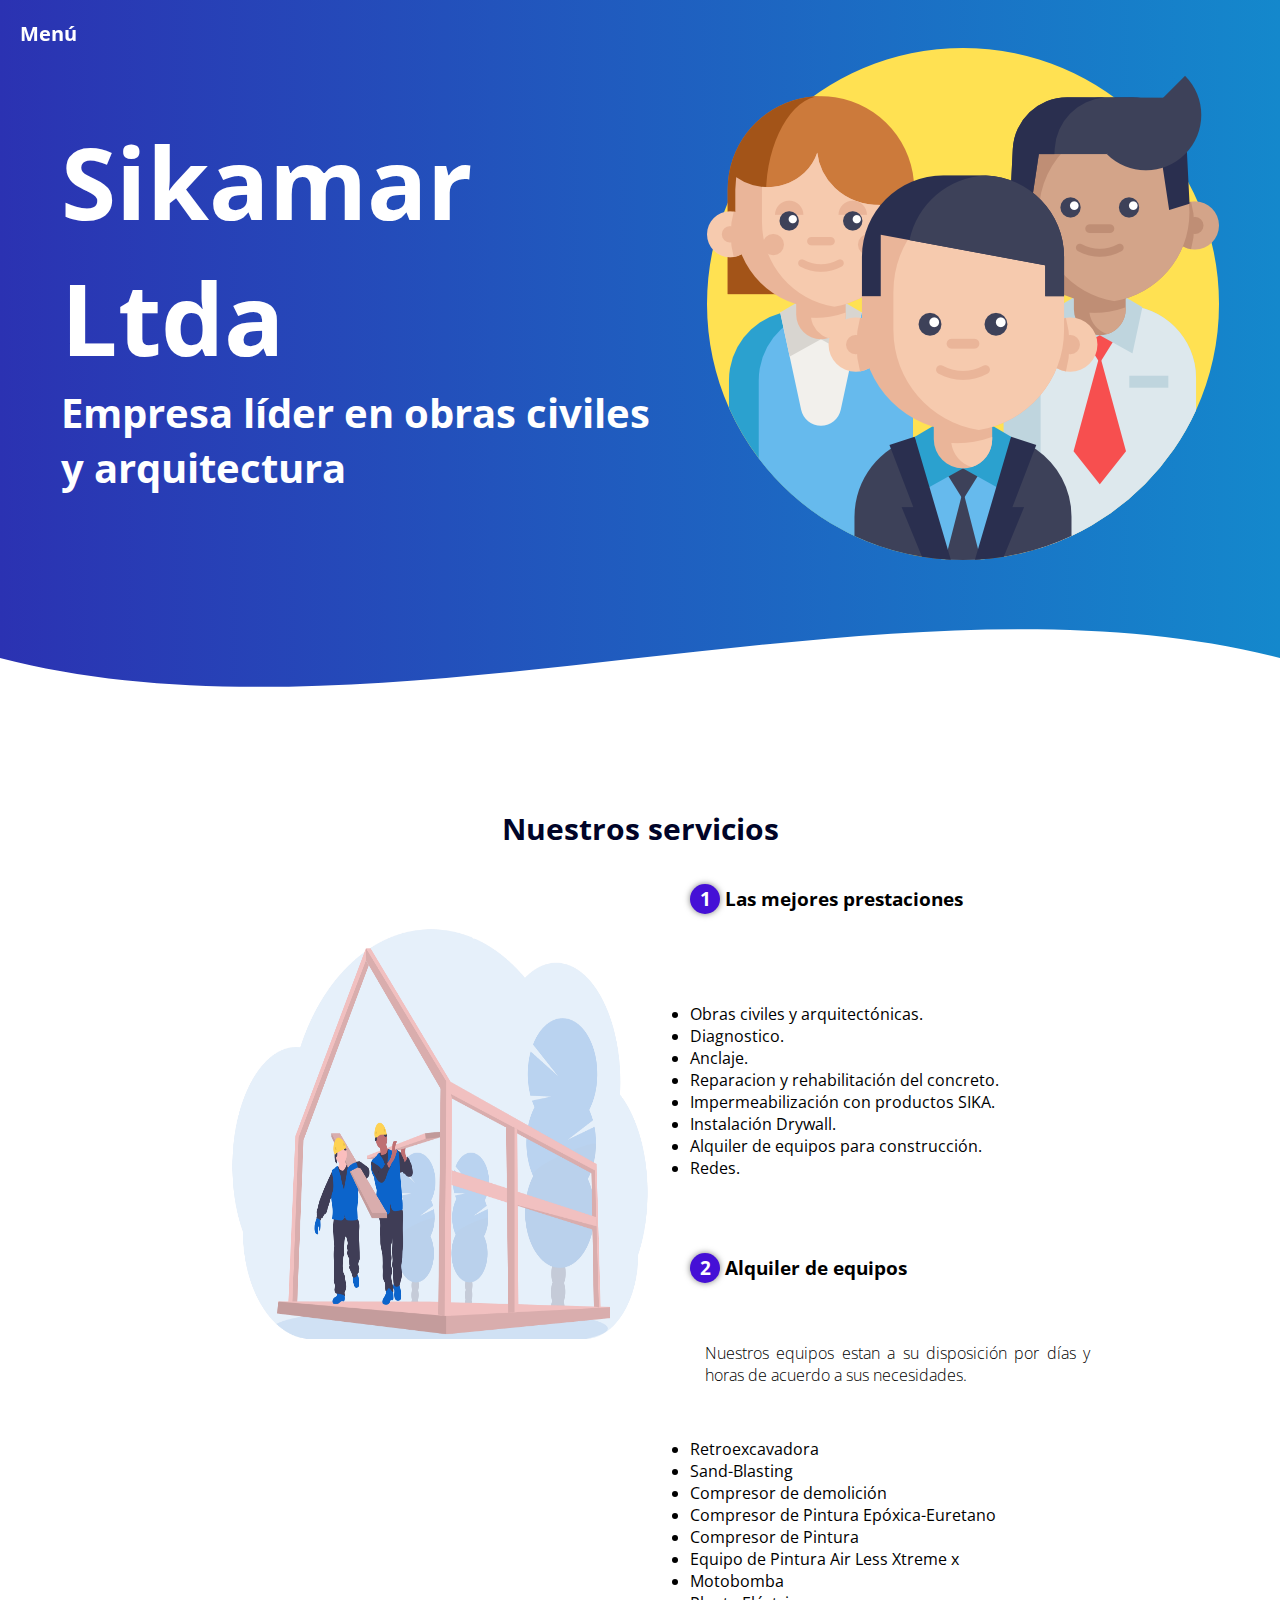
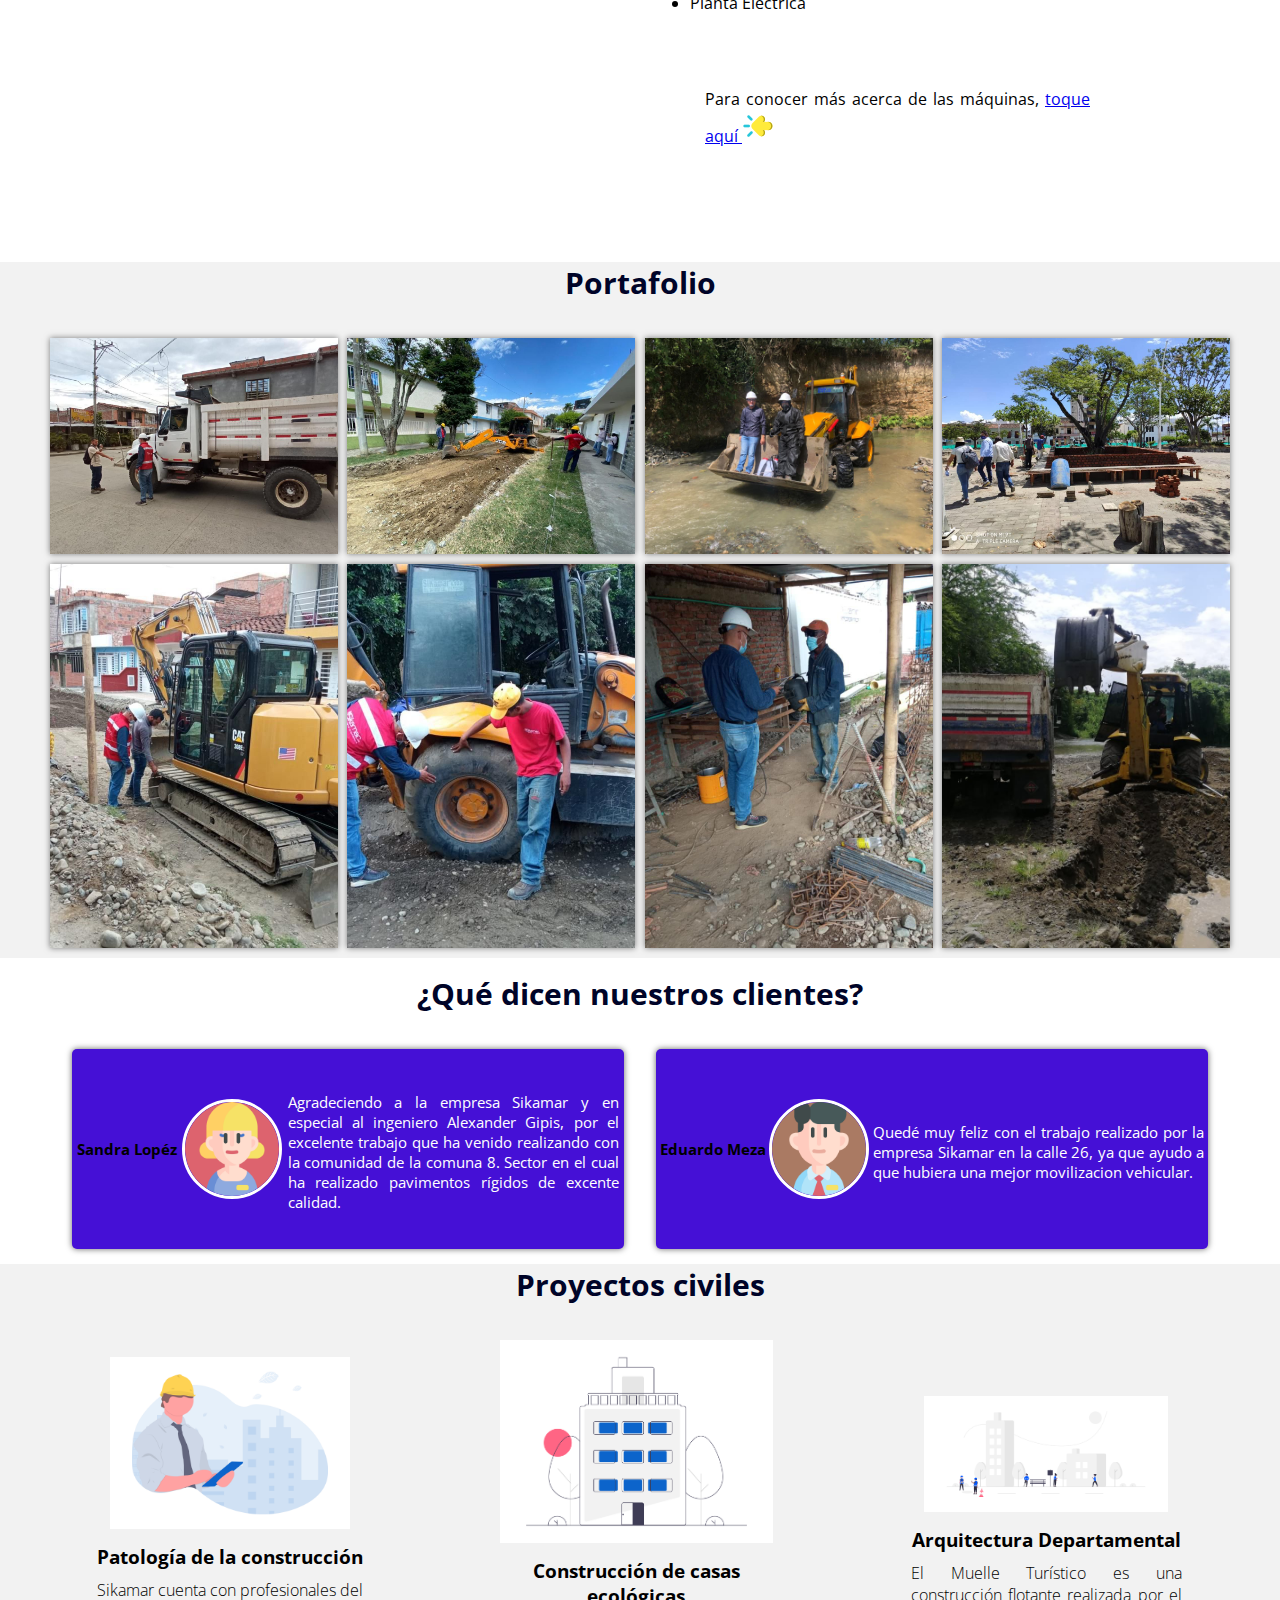
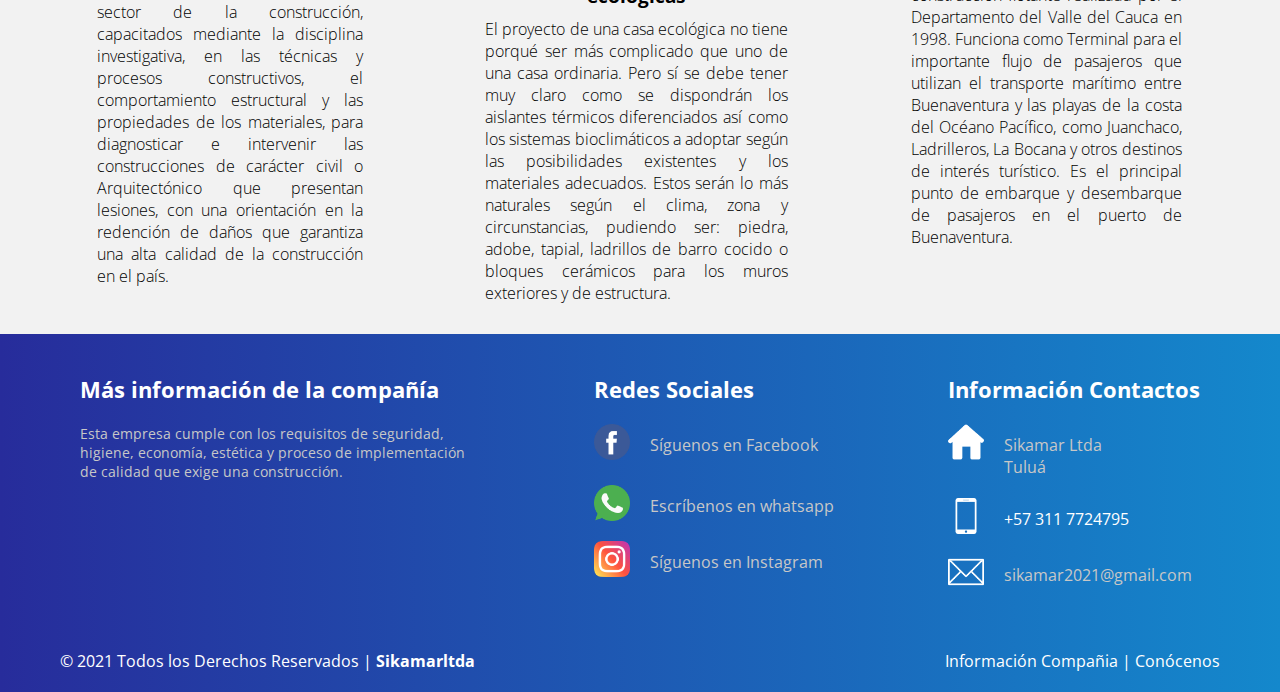
<file: index.html>
<!DOCTYPE html>
<html lang="en">
<head>
    <meta charset="UTF-8">
    <meta http-equiv="X-UA-Compatible" content="IE=edge">
    <meta name="viewport" content="width=device-width, initial-scale=1.0">
    <title>Sikamar Ltda</title>
    <link rel="stylesheet" href="estilos.css">
    <link rel="shortcut icon" href="images/engineer.png" type="image/x-icon">
    <link href="https://fonts.googleapis.com/css2?family=Open+Sans:wght@300;400;700;800&display=swap" rel="stylesheet">
</head>
<body>
    <header>
        <div class="Contenedor-inicio">
            <nav>
                <a href="#" id="icono" class="icono">Menú</a>
                <div class="enlaces uno" id="enlaces">
                    <a href="index.html">Inicio</a>
                    <a href="Conocenos.html">Conócenos</a>
                </div>
            </nav>
            <div class="nombrel">
                <div class="textos">
                    <h1>Sikamar Ltda</h1>
                    <h2>Empresa líder en obras civiles y arquitectura</h2>
                </div>
                <div class="imagen-ini"></div>
                <img src="images/teamwork.png" alt="">
            </div> 
        </div>
    </header>
    
    <div class="wave">
        <div style="height: 150px; overflow: hidden;" ><svg viewBox="0 0 500 150" preserveAspectRatio="none" style="height: 100%; width: 100%;"><path d="M0.00,49.99 C150.00,150.00 349.20,-49.99 500.00,49.99 L500.00,150.00 L0.00,150.00 Z" style="stroke: none; fill: #fff;"></path></svg>
   </div>
   <main>
       <section class="contenedor sobre-nosotros">
           <h2 class="titulo2"> Nuestros servicios</h2>
           <div class="contenedor-sobre-nosotros">
               <img src="images/undraw_under_construction_46pa.png" alt="" class="imagen-about-us">
               <div class="contenido-textos">
                   <h3><span>1</span>Las mejores prestaciones</h3> <br> <br>
                   <p>
                       <ul>
                           <li>Obras civiles y arquitectónicas.</li>
                           <li>Diagnostico.</li>
                           <li>Anclaje.</li>
                           <li>Reparacion y rehabilitación del concreto.</li>
                           <li>Impermeabilización con productos SIKA.</li>
                           <li>Instalación Drywall.</li>
                           <li>Alquiler de equipos para construcción.</li>
                           <li>Redes.</li>
                       </ul>
                   </p>
                   <br> <br>
                   <h3><span>2</span>Alquiler de equipos</h3> <br> <br>
                   <p>
                       Nuestros equipos estan a su disposición por días y horas de acuerdo a sus necesidades.
                       
                       <br> <br>

                       <ul>
                           <li>Retroexcavadora</li>
                           <li>Sand-Blasting</li>
                           <li>Compresor de demolición</li>
                           <li>Compresor de Pintura Epóxica-Euretano</li>
                           <li>Compresor de Pintura</li>
                           <li>Equipo de Pintura Air Less Xtreme x</li>
                           <li>Motobomba</li>
                           <Li>Planta Eléctrica</Li>
                       </ul>
                   </p>
                   <p class="MÁQUINAS">
                     <br> <br> 
                    <b> Para conocer más acerca de las máquinas, <A HREF="Maquinas.html" target="blank"> toque aquí</b> </A>
                    <img src="images/click-izquierdo (2).png" alt="">
                   </p>
               </div>
           </div>
       </section>

    <section class="portafolio">
        <div class="contenedor">
            <h2 class="titulo2">Portafolio</h2>
            <div class="galeria-port">
                <div class="imagen-port">
                    <img src="images/img1.jpeg" alt="">
                </div>             
                <div class="imagen-port">
                    <img src="images/img2.jpeg" alt="">
                </div>
                <div class="imagen-port">
                    <img src="images/img3.jpeg" alt="">
                </div> 
                <div class="imagen-port">
                    <img src="images/img4.jpeg" alt="">
                </div>  
                <div class="imagen-port">
                    <img src="images/img5.jpeg" alt="">
                </div>  
                <div class="imagen-port">
                    <img src="images/img6.jpeg" alt="">
                </div>  
                <div class="imagen-port">
                    <img src="images/img7.jpeg" alt="">
                    </div>  
                <div class="imagen-port">
                    <img src="images/img8.jpeg" alt="">
                </div>
            </div>
        </div>
    </section>
    
    
    <section class="clientes contenedor">
        <h2 class="titulo2">¿Qué dicen nuestros clientes?</h2>
        <div class="cards">
            <div class="card">
                <h4>Sandra Lopéz</h4>
                <img src="images/empleador (1).png" alt="">
                <div class="contenido-texto-card">
                    <p>Agradeciendo a la empresa Sikamar y en especial al ingeniero Alexander Gipis, por el excelente trabajo que ha venido realizando con la comunidad de la comuna 8. Sector en el cual ha realizado pavimentos rígidos de excente calidad.</p>
                </div>
            </div>
            <div class="card">
                <h4>Eduardo Meza </h4>
             <img src="images/empleador.png" alt="">
             <div class="contenido-texto-card">
                 <p>Quedé muy feliz con el trabajo realizado por la empresa Sikamar en la calle 26, ya que ayudo a que hubiera una mejor movilizacion vehicular.</p>
             </div>
            </div>    
        </div>
    </section>

    <section class="about-services">
        <div class="contenedor">
            <h2 class="titulo2">Proyectos civiles</h2>
            <div class="final">
            <div class="servicio-cont">
                <div class="servicio-ind">
                    <img src="images/undraw_QA_engineers_dg5p.png" alt="">
                    <h3>Patología de la construcción</h3>
                    <p>Sikamar cuenta con profesionales del sector de la construcción, capacitados mediante la disciplina investigativa, en las técnicas y procesos constructivos, el comportamiento estructural y las propiedades de los materiales, para diagnosticar e intervenir las construcciones de carácter civil o Arquitectónico que presentan lesiones, con una orientación en la redención de daños que garantiza una alta calidad  de la construcción en el país.</p>
                </div>
            </div>
            <div class="servicio-cont">
                <div class="servicio-ind">
                    <img src="images/undraw_Building_re_xfcm.png" alt="">
                    <h3>Construcción de casas ecológicas</h3>
                    <p>El proyecto de una casa ecológica no tiene porqué ser más complicado que uno de una casa ordinaria. Pero sí se debe tener muy claro como se dispondrán los aislantes térmicos diferenciados así como los sistemas bioclimáticos a adoptar según las posibilidades existentes y los materiales adecuados. Estos serán lo más naturales según el clima, zona y circunstancias, pudiendo ser: piedra, adobe, tapial, ladrillos de barro cocido o bloques cerámicos para los muros exteriores y de estructura.</p>
                </div>
            </div>
            <div class="servicio-cont">
                <div class="servicio-ind">
                    <img src="images/undraw_city_life_gnpr.png" alt="">
                    <h3>Arquitectura Departamental</h3>
                    <p>El Muelle Turístico es una construcción flotante realizada por el Departamento del Valle del Cauca en 1998.  Funciona como Terminal para el importante flujo de pasajeros que utilizan el transporte marítimo entre Buenaventura y las playas de la costa del Océano Pacífico, como Juanchaco, Ladrilleros, La Bocana y otros destinos de interés turístico. Es el principal punto de embarque y desembarque de pasajeros  en el puerto de Buenaventura.</p>
                </div>
            </div>
        </div>
        </div>
    </section>
    </main>

</body>
    
    
<footer>
    
    <div class="container-footer-all">
        
            <div class="container-body">

                <div class="colum1">
                    <h1>Más información de la compañía</h1>

                    <p>Esta empresa cumple con los requisitos de seguridad, higiene, economía, estética y proceso de implementación de calidad que exige una construcción.</p>

                </div>

                <div class="colum2">

                    <h1>Redes Sociales</h1>

                    <div class="row">
                        <a href="https://www.facebook.com/pages/category/Company/Sikamar-LTDA-1067984493276764/" target="blank"><img src="icon/facebook.png"></a>
                        <label>Síguenos en Facebook</label>
                    </div>
                    <div class="row">
                        <img src="icon/whatsapp.png">
                        <label>Escríbenos en whatsapp</label>
                    </div>
                    <div class="row">
                        <img src="icon/instagram.png">
                        <label>Síguenos en Instagram</label>
                    </div>
                    


                </div>

                <div class="colum3">

                    <h1>Información Contactos</h1>

                    <div class="row2">
                        <img src="icon/house.png">
                        <label> <a href="https://goo.gl/maps/sVrRzDL3YMq7qKZFA" target="blank"> Sikamar Ltda Tuluá</a></label>
                    </div>

                    <div class="row2">
                        <img src="icon/smartphone.png">
                        <label>+57 311 7724795</label>
                    </div>

                    <div class="row2">
                        <img src="icon/contact.png">
                        <label> <a href="mailto:sikamar2021@gmail.com"> sikamar2021@gmail.com</a> </label>
                    </div>

                </div>

            </div>
        
        </div>
        
        <div class="container-footer">
                <div class="footer">
                    <div class="copyright">
                        © 2021 Todos los Derechos Reservados | <a href="">Sikamarltda</a>
                    </div>

                    <div class="information">
                        <a href="index.html">Información Compañia</a> | <a href="Conocenos.html">Conócenos</a> 
                    </div>
                </div>
        </div>
    </div>
    </footer>

<script src="app.js"></script>
            
</html>
</file>
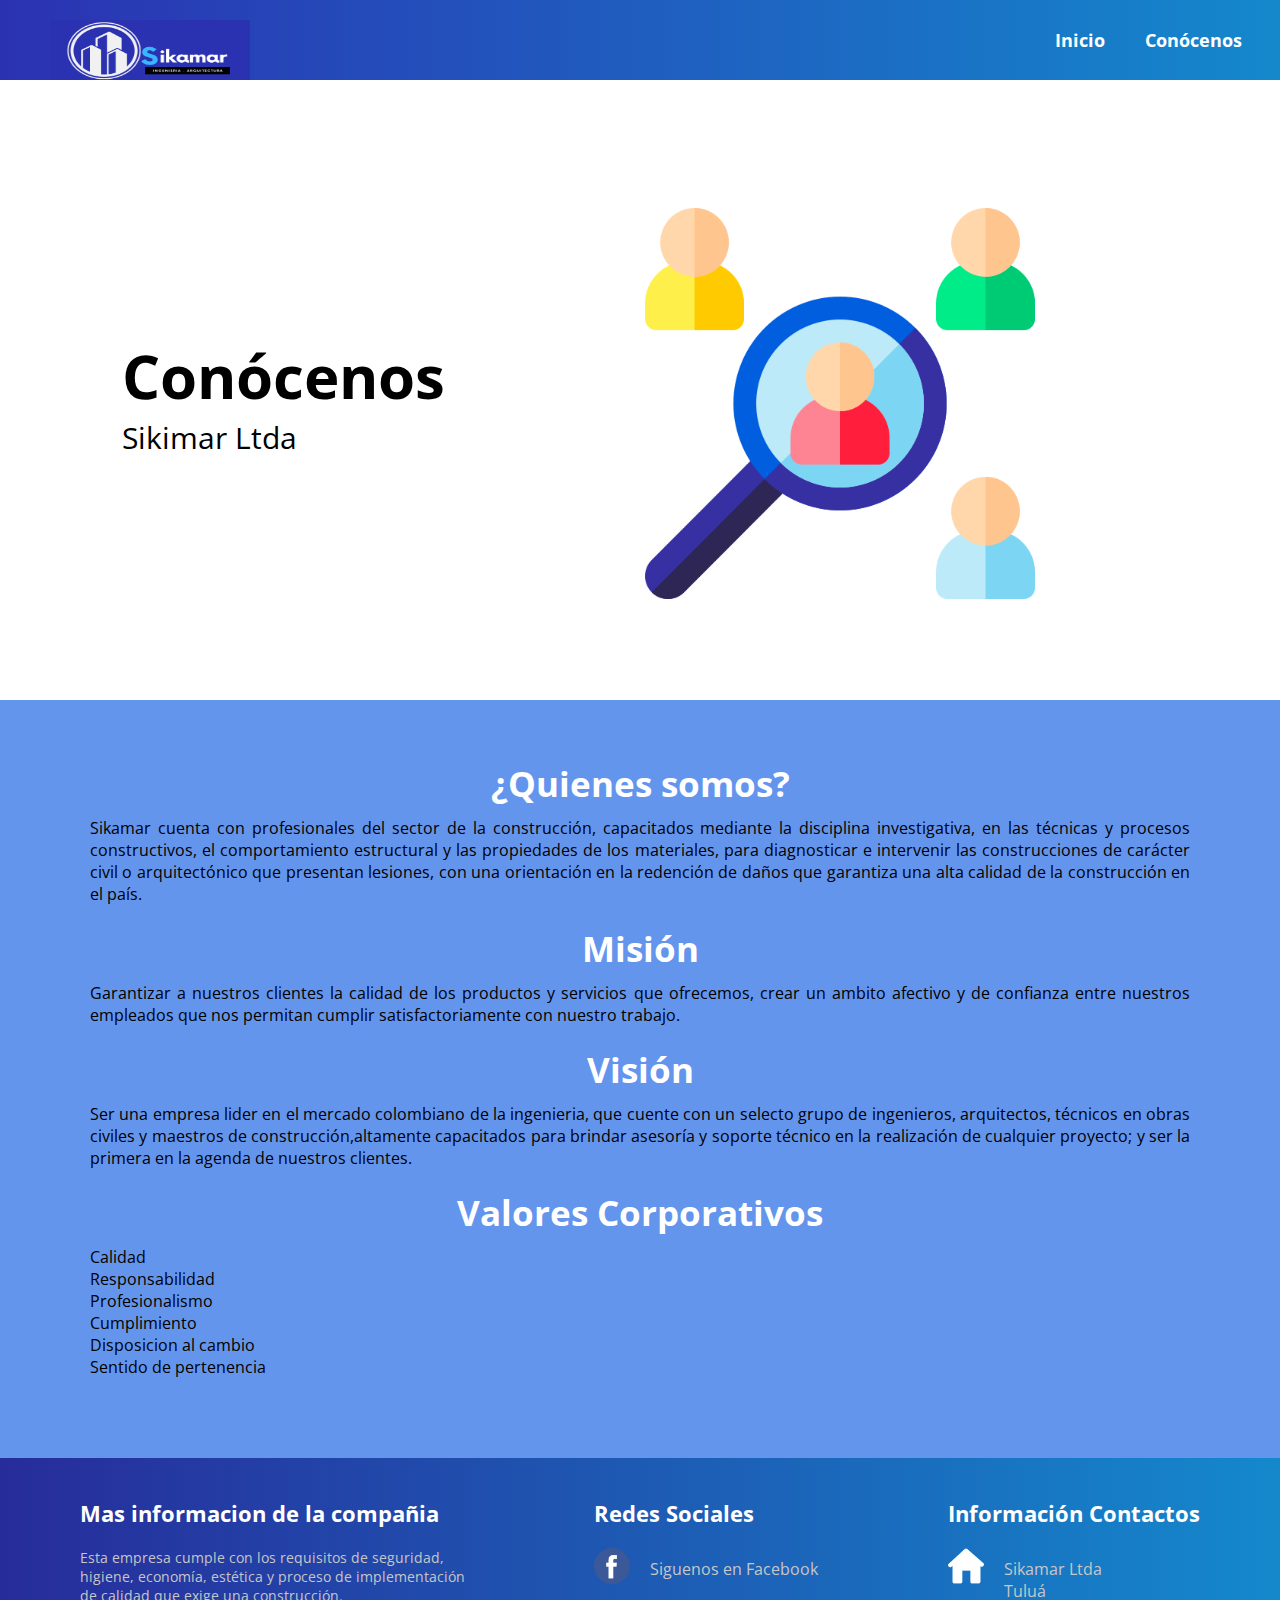
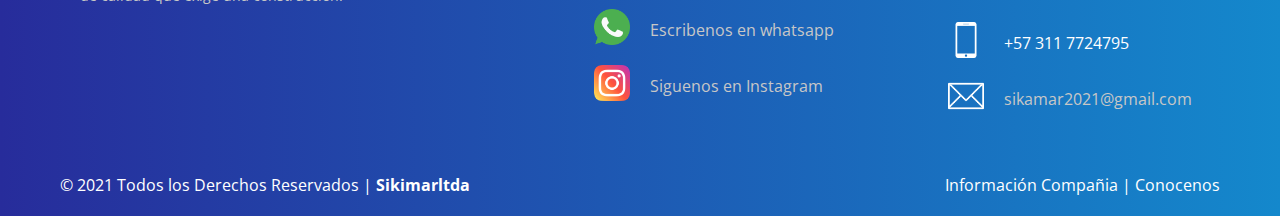
<file: Conocenos.html>
<!DOCTYPE html>
<html lang="en">
<head>
    <meta charset="UTF-8">
    <meta http-equiv="X-UA-Compatible" content="IE=edge">
    <meta name="viewport" content="width=device-width, initial-scale=1.0">
    <title>Conocenos</title>
    <link rel="stylesheet" href="Conocenos.css">
    <link rel="shortcut icon" href="images/engineer.png" type="image/x-icon">
    <link href="https://fonts.googleapis.com/css2?family=Open+Sans:wght@300;400;700;800&display=swap" rel="stylesheet">
    <link href="https://cdnjs.cloudflare.com/ajax/libs/font-awesome/5.13.0/css/all.min.css" rel="stylesheet">

</head>
<body>
    <header>
        <div class="Menu">
            <nav>
                <input type="checkbox" id="check">
                <label for="check" class="checkbtn">
                    <i class="fas fa-bars"></i>
                </label>
                <a href="#" class="enlace">
                    <img src="images/LOGO.png" alt="" class="logo">
                </a>
                <ul>
                    <li><a href="index.html">Inicio</a></li>
                    <li><a href="Conocenos.html">Conócenos</a></li>

                </ul>
            </nav>
        </div>

        <div class="header">
            <div class="grid">
                    <div class="textos-hero">
                        <h1 class="weigth-600">
                            Conócenos 
                        </h1>
                        <p class="parrafo">Sikimar Ltda</p>
                    </div>
                    <div class="img-hero">
                        <img src="images/buscar.png" alt="" class="img">
                    </div>
            </div>
        </div>
    </header>

    <main>
        <section class="services"></section>
        <section class="about-us">
            <div class="grid">
                <div class="textos-about-us">
                    <h2 class="subtitulo">¿Quienes somos?</h2>
                    <p class="parrafo"> Sikamar cuenta con profesionales del sector de la construcción, capacitados mediante la disciplina investigativa, en las técnicas y procesos constructivos, el comportamiento estructural y las propiedades de los materiales, para diagnosticar e intervenir las construcciones de carácter civil o arquitectónico que presentan lesiones, con una orientación en la redención de daños que garantiza una alta calidad  de la construcción en el país. 
                    </p>
                    <h2 class="subtitulo">Misión</h2>
                    <p class="parrafo"> Garantizar a nuestros clientes la calidad de los productos y servicios que ofrecemos, crear un ambito afectivo y de confianza entre nuestros empleados que nos permitan cumplir satisfactoriamente con nuestro trabajo.
                    </p>
                    <h2 class="subtitulo">Visión</h2>
                    <p class="parrafo"> Ser una empresa lider en el mercado colombiano de la ingenieria, que cuente con un selecto grupo de ingenieros, arquitectos, técnicos en obras civiles y maestros de construcción,altamente capacitados para brindar asesoría y soporte técnico en la realización de cualquier proyecto; y ser la primera en la agenda de nuestros clientes.
                    </p>
                    <h2 class="subtitulo">Valores Corporativos</h2>
                    <p>
                        <ul class="parrafo">
                            <li>Calidad</li>
                            <li>Responsabilidad</li>
                            <li>Profesionalismo</li>
                            <li>Cumplimiento</li>
                            <li>Disposicion al cambio</li>
                            <li>Sentido de pertenencia</li>
                        </ul>
                    </p>      
                </div>
            </div>
        </section>
    </main>

</body>
    <footer>
       
        <div class="container-footer-all">
         
             <div class="container-body">
 
                 <div class="colum1">
                     <h1>Mas informacion de la compañia</h1>
 
                     <p>Esta empresa cumple con los requisitos de seguridad, higiene, economía, estética y proceso de implementación de calidad que exige una construcción.</p>
 
                 </div>
 
                 <div class="colum2">
 
                     <h1>Redes Sociales</h1>
 
                     <div class="row">
                         <a href="https://www.facebook.com/pages/category/Company/Sikamar-LTDA-1067984493276764/" target="blank"><img src="icon/facebook.png"></a>
                         <label>Siguenos en Facebook</label>
                     </div>
                     <div class="row">
                         <img src="icon/whatsapp.png">
                         <label>Escribenos en whatsapp</label>
                     </div>
                     <div class="row">
                         <img src="icon/instagram.png">
                         <label>Siguenos en Instagram</label>
                     </div>
                     
 
 
                 </div>
 
                 <div class="colum3">
 
                     <h1>Información Contactos</h1>
 
                     <div class="row2">
                         <img src="icon/house.png">
                         <label> <a href="https://goo.gl/maps/sVrRzDL3YMq7qKZFA" target="blank"> Sikamar Ltda Tuluá</a></label>
                     </div>
 
                     <div class="row2">
                         <img src="icon/smartphone.png">
                         <label>+57 311 7724795</label>
                     </div>
 
                     <div class="row2">
                         <img src="icon/contact.png">
                          <label> <a href="mailto:sikamar2021@gmail.com"> sikamar2021@gmail.com</a> </label>
                     </div>
 
                 </div>
 
             </div>
         
         </div>
         
            <div class="container-footer">
                    <div class="footer">
                        <div class="copyright">
                            © 2021 Todos los Derechos Reservados | <a href="">Sikimarltda</a>
                        </div>
    
                        <div class="information">
                            <a href="index.html">Información Compañia</a> | <a href="Conocenos.html">Conocenos</a> 
                        </div>
                    </div>
            </div>
        </div>
     </footer>
   
    <script src="app.js"></script>
               

</html>
</file>
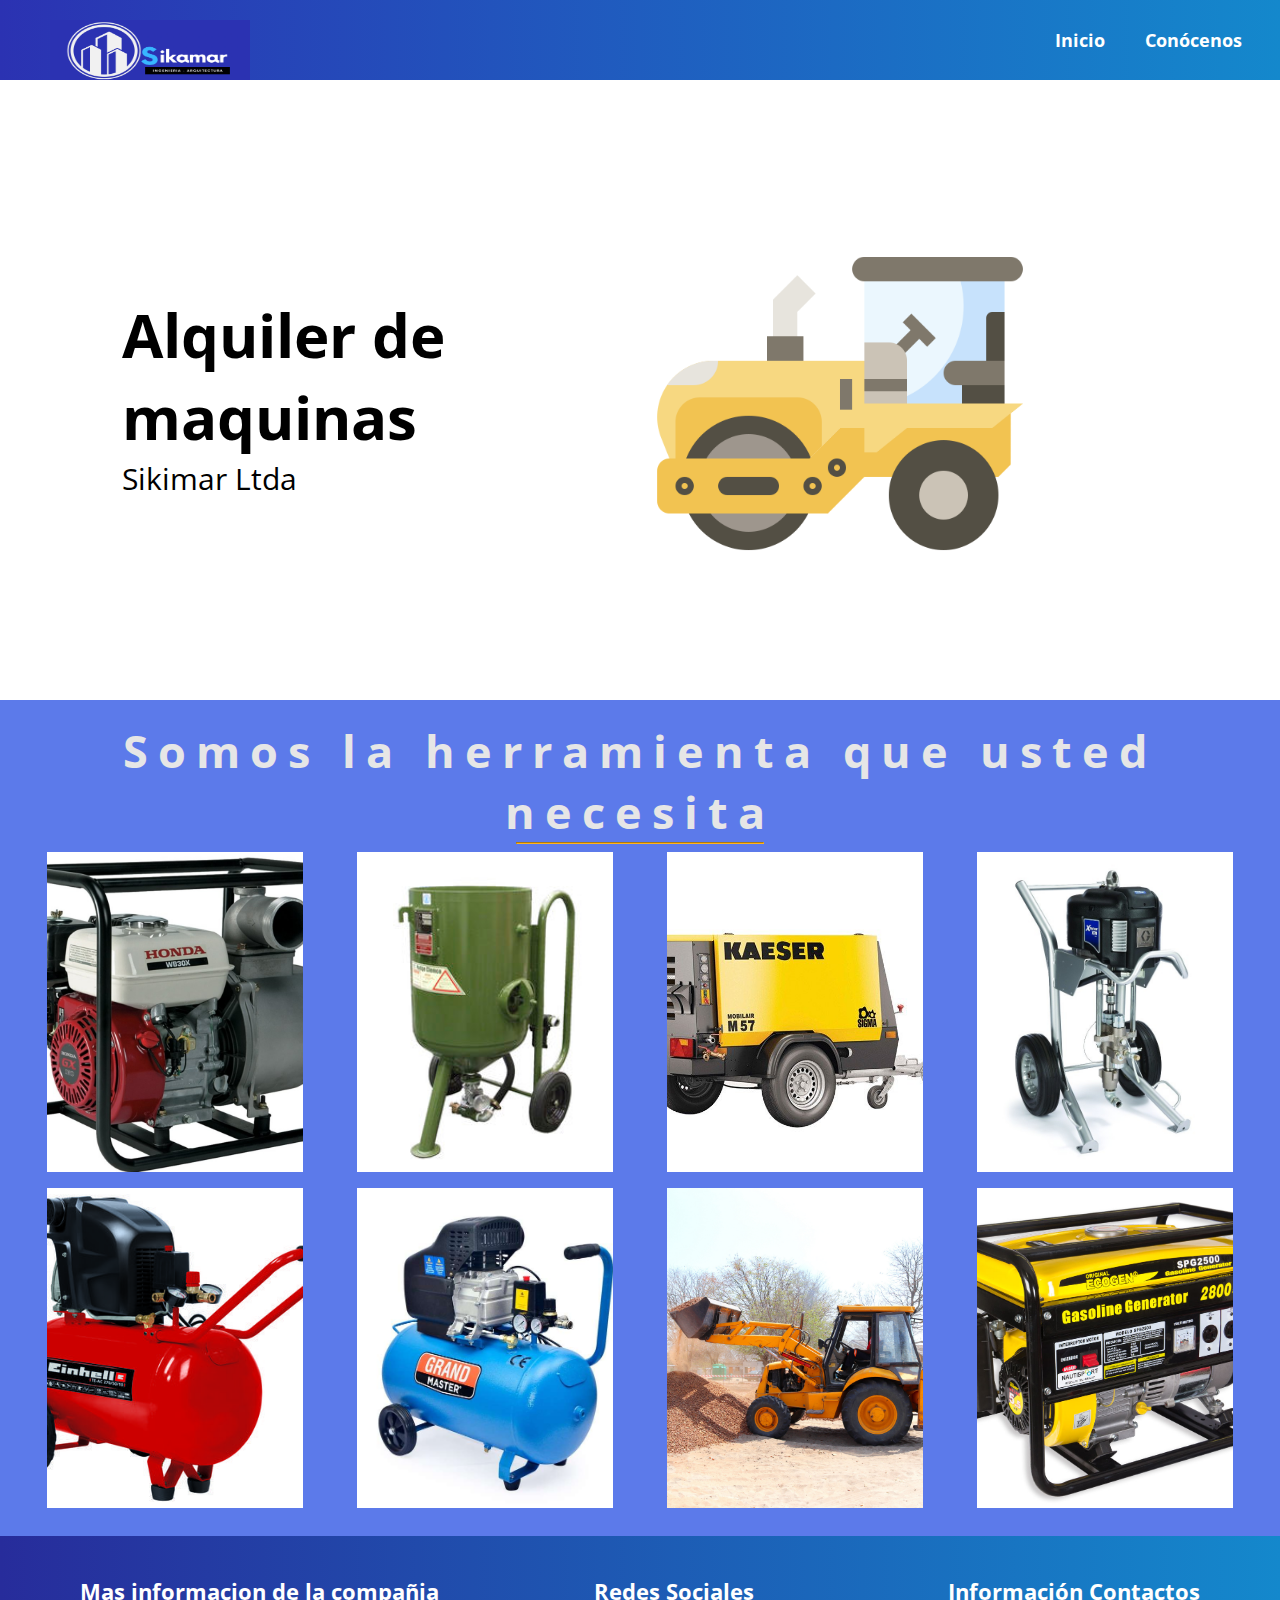
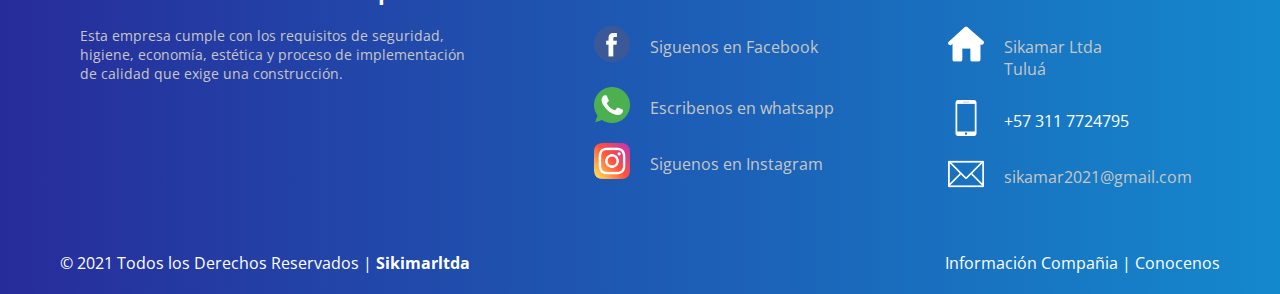
<file: Maquinas.html>
<!DOCTYPE html>
<html lang="en">
<head>
    <meta charset="UTF-8">
    <meta http-equiv="X-UA-Compatible" content="IE=edge">
    <meta name="viewport" content="width=device-width, initial-scale=1.0">
    <title>Maquinas</title>
    <link rel="stylesheet" href="Maquinas.css">
    <link rel="shortcut icon" href="images/engineer.png" type="image/x-icon">
    <link href="https://fonts.googleapis.com/css2?family=Open+Sans:wght@300;400;700;800&display=swap" rel="stylesheet">
    <link href="https://cdnjs.cloudflare.com/ajax/libs/font-awesome/5.13.0/css/all.min.css" rel="stylesheet">

</head>
<body>
    <header>
        <div class="Menu">
            <nav>
                <input type="checkbox" id="check">
                <label for="check" class="checkbtn">
                    <i class="fas fa-bars"></i>
                </label>
                <a href="#" class="enlace">
                    <img src="images/LOGO.png" alt="" class="logo">
                </a>
                <ul>
                    <li><a href="index.html">Inicio</a></li>
                    <li><a href="Conocenos.html">Conócenos</a></li>

                </ul>
            </nav>
        </div>

        <div class="header">
            <div class="grid">
                    <div class="textos-hero">
                        <h1 class="weigth-600">
                            Alquiler de maquinas 
                        </h1>
                        <p class="parrafo">Sikimar Ltda</p>
                    </div>
                    <div class="img-hero">
                        <img src="images/maquina-de-construccion.png" alt="" class="img">
                    </div>
            </div>
        </div>
    </header>

   <section>
    <div class="contenedor2">
        <div class="titulo2">
            <h2>Somos la herramienta que usted necesita</h2>
            <hr>
        </div>

        <article>
            <img src="images/moto bomba.jpg" alt="">
            <div class="info">
                <p>
                    Moto bomba
                </p>
            </div>
        </article>
      
        <article>
            <img src="images/sand blasting.jpg" alt="">
            <div class="info">
                <p>
                    Sand-Blasting
                </p>
            </div>
        </article>

        <article>
            <img src="images/v-compresor.jpg" alt="">
            <div class="info">
                <p>
                    Compresor De Demolición
                </p>
            </div>
        </article>

        <article>
            <img src="images/air less.jpg" alt="">
            <div class="info">
                <p>
                    Air Less
                </p>
            </div>
        </article>


        <article>
            <img src="images/compresor supermo.jpg" alt="">
            <div class="info">
                <p>
                    Compresor De Pintura Epoxica 
                </p>
            </div>
        </article>

        <article>
            <img src="images/compresor-pintura.jpg" alt="">
            <div class="info">
                <p>
                    Compresor De Pintura
                </p>
            </div>
        </article>

        <article>
            <img src="images/pexels-roger-brown-5125783.jpg" alt="">
            <div class="info">
                <p>
                    Retroexcavadora
                </p>
            </div>
        </article>

        <article>
            <img src="images/ECO PLANTA 25002.jpg" alt="">
            <div class="info">
                <p>
                    Planta Electrica
                </p>
            </div>
        </article>
    </div>

   </section>

</body>
    <footer>
       
        <div class="container-footer-all">
         
             <div class="container-body">
 
                 <div class="colum1">
                     <h1>Mas informacion de la compañia</h1>
 
                     <p>Esta empresa cumple con los requisitos de seguridad, higiene, economía, estética y proceso de implementación de calidad que exige una construcción.</p>
 
                 </div>
 
                 <div class="colum2">
 
                     <h1>Redes Sociales</h1>
 
                     <div class="row">
                         <a href="https://www.facebook.com/pages/category/Company/Sikamar-LTDA-1067984493276764/" target="blank"><img src="icon/facebook.png"></a>
                         <label>Siguenos en Facebook</label>
                     </div>
                     <div class="row">
                         <img src="icon/whatsapp.png">
                         <label>Escribenos en whatsapp</label>
                     </div>
                     <div class="row">
                         <img src="icon/instagram.png">
                         <label>Siguenos en Instagram</label>
                     </div>
                     
 
 
                 </div>
 
                 <div class="colum3">
 
                     <h1>Información Contactos</h1>
 
                     <div class="row2">
                         <img src="icon/house.png">
                         <label> <a href="https://goo.gl/maps/sVrRzDL3YMq7qKZFA" target="blank"> Sikamar Ltda Tuluá</a></label>
                     </div>
 
                     <div class="row2">
                         <img src="icon/smartphone.png">
                         <label>+57 311 7724795</label>
                     </div>
 
                     <div class="row2">
                         <img src="icon/contact.png">
                          <label> <a href="mailto:sikamar2021@gmail.com"> sikamar2021@gmail.com</a> </label>
                     </div>
 
                 </div>
 
             </div>
         
         </div>
         
            <div class="container-footer">
                    <div class="footer">
                        <div class="copyright">
                            © 2021 Todos los Derechos Reservados | <a href="">Sikimarltda</a>
                        </div>
    
                        <div class="information">
                            <a href="index.html">Información Compañia</a> | <a href="Conocenos.html">Conocenos</a> 
                        </div>
                    </div>
            </div>
        </div>
     </footer>
   
    <script src="app.js"></script>
               

</html>
</file>
<file: estilos.css>
*{
    margin: 0;
    padding: 0;
    box-sizing: border-box;
}

body{
    font-family: 'Open Sans', sans-serif;
}

nav{
    position: fixed;
    top: 20px;
    left: 20px;
    display: flex;
    justify-content: flex-start;
}

nav a{
    color:#fff;
    text-decoration: none;
}

.icono{
    display: block;
    font-size: 20px;
    z-index: 100000000;
    font-weight: bold;
    animation: moverIzquierda 1s ease-in;
}

header{
    background: #1488CC;  /* fallback for old browsers */
    background: -webkit-linear-gradient(to right, #2B32B2, #1488CC);  /* Chrome 10-25, Safari 5.1-6 */
    background: linear-gradient(to right, #2B32B2, #1488CC); /* W3C, IE 10+/ Edge, Firefox 16+, Chrome 26+, Opera 12+, Safari 7+ */    
    height: auto;
    padding: 48px;
    width: 100%;
}

.contenedor-inicio{
    width: 500%;
    max-width: 1200px;
    display: flex;
    align-items: center;
    justify-content: space-around;
    margin: auto; 
}

.imagen-ini{
    display: block;
    height: 450px;
    object-fit: cover;
    animation: arriba 1s ease-in;

}

.textos{
    width: 50%;
    color: white;
}

.textos h1{
    font-size: 100px;
    animation: moverderecha 1s ease-in;
}

.textos h2{
    font-size: 40px;
    animation: moverizquierda 1s ease-in;
}

.textos a{
    display: inline-block;
    color: white;
    font-weight: 300;
    text-decoration:none ;
    margin-top: 30px;
    border: 1px solid white;
    width: 150px;
    border-radius: 3px;
    text-align:center;
    padding: 10px 0;
    animation: arriba 1s ease-in;
}

.wave{
    height: 150px;
    width: 100%;
    background: #1488CC;  /* fallback for old browsers */
    background: -webkit-linear-gradient(to right, #2B32B2, #1488CC);  /* Chrome 10-25, Safari 5.1-6 */
    background: linear-gradient(to right, #2B32B2, #1488CC); /* W3C, IE 10+/ Edge, Firefox 16+, Chrome 26+, Opera 12+, Safari 7+ */    
}
.enlaces{
    position: fixed;
    display: flex;
    top: 0;
    background: #000;
    justify-content: space-around;
    align-items: center;
    height: 100vh;
    right: 0;
    font-size: 30px;
    flex-direction: column;
    width: 100%;
    transition: all 1s ease;
    background: #000428;  /* fallback for old browsers */
    background: -webkit-linear-gradient(to right, #004e92, #000428);  /* Chrome 10-25, Safari 5.1-6 */
    background: linear-gradient(to right, #004e92, #000428); /* W3C, IE 10+/ Edge, Firefox 16+, Chrome 26+, Opera 12+, Safari 7+ */
}
.uno{
    -webkit-clip-path: circle(0% at 0 0);
    clip-path: circle(0% at 0 0);
}
.dos{
    
    -webkit-clip-path: circle(150% at 0 0);
    clip-path: circle(150% at 0 0); 
}

@keyframes moverizquierda{
    0%{
        opacity: 0;
        transform: translateX(-100px);
    }

    100%{
        opacity: 1;
        transform: translate(0);
    }

}

@keyframes moverderecha{
    0%{
        opacity: 0;
        transform: translateX(100px);
    }

    100%{
        opacity: 1;
        transform: translate(0);
    }

}

@keyframes arriba{
    0%{
        opacity: 0;
        transform: translateY(100px);
    }

    100%{
        opacity: 1;
        transform: translate(0);
    }

}
.nombrel{
    display: flex;
    flex-wrap: wrap;
    justify-content: space-around;
    align-items: center;
}

/* .contenedor-sobre-nosotros h2{
    color: #000428;
    width: 100%;
    font-size: 30px;
    text-align: center;
    margin-bottom: 700px;
} */

.titulo2{
    color: #000428;
    width: 100%;
    font-size: 30px;
    text-align: center;
    margin-bottom: 35 px;
    margin-bottom: 35px;
}

.contenedor{
    width: 500%;
    max-width: 1200px;
    display: flex;
    flex-wrap: wrap;
    align-items: center;
    justify-content: center;
    margin: auto; 
    margin-top: 15px;
}
/* About us */

main .sobre-nosotros{
    padding: 35px 0 70px 0;
}
.contenedor-sobre-nosotros{
    display: flex;
    justify-content: space-evenly;
}

.imagen-about-us{
    width: 500px;
    height: 500px;
}

.sobre-nosotros .contenido-textos{
    width: 400px;
}

.contenido-textos h3{
    margin-bottom: 15px;
}

.contenido-textos h3 span{
    background: #4510d6;
    color: #fff;
    border-radius: 50%;
    display: inline-block;
    text-align: center;
    width: 30px;
    height: 30px;
    padding: 2px;
    box-shadow: 0 0 6px 0 rgba(0, 0, 0, .5);
    margin-right: 5px;
}

.contenido-textos p{
    padding: 0px 0px 30px 15px;
    font-weight: 300;
    text-align: justify;
}
.contenido-textos p .MAQUINAS img{
    margin-left: 5px;
    margin-top: 0%;
}

/* Galeria */


.portafolio{
    background: #f2f2f2;
}

.galeria-port{
    display: flex;
    justify-content: space-evenly;
    flex-wrap: wrap;
}

.imagen-port{
    width: 24%;
    margin-bottom: 10px;
    overflow: hidden;
    position: relative;
    box-shadow: 0 0 6px 0 rgba(0, 0, 0, .5);
}

.imagen-port > img{
    width: 100%;
    height: 100%;
    object-fit: cover;
    display: block;
}


/* Clients */

.cards{
    display: flex;
    justify-content: space-evenly;
    flex-wrap: wrap;
}

.cards .card{
    background: #4510d6;
    display: flex;
    width: 46%; 
    height: 200px;
    align-items: center;
    justify-content: space-evenly;
    border-radius: 5px;
    box-shadow: 0 0 6px 0 rgba(0, 0, 0, 0.6);
}

.cards .card img{
    width: 100px;
    height: 100px;
    object-fit: cover;
    border: 3px solid #fff;
    border-radius: 50%;
    display: block;
}

.cards .card > .contenido-texto-card{
    width: 60%;
    color: #fff;
}

.cards .card > .contenido-texto-card p{
    font-weight: 50px;
    padding-top: 5px;
}

.contenido-texto-card p{
    font-size: 15px;
    text-align: justify;
}

.card h4{
    font-size: 15px;
}

/*  Our team */

.final{
    width: 100%;
    max-width: 1200px;
    display: flex;
    align-items: center;
    justify-content: space-around;
    margin: auto; 
}

.about-services{
    background: #f2f2f2;
    padding-bottom: 30px;
}


.servicio-cont{
    display:flex;
    justify-content: center;
    align-items: center;
  
}

.servicio-ind{
    width: 70%;
    text-align: center;
}

.servicio-ind img{
    width: 90%;
}

.servicio-ind h3{
    margin: 10px 0;
}

.servicio-ind p{
    font-weight: 300;
    text-align: justify;
}

footer{
    width: 100%;
    background: -webkit-linear-gradient(to right, #272c9b, #1488CC);  /* Chrome 10-25, Safari 5.1-6 */
    background: linear-gradient(to right, #272c9b, #1488CC);
    color: white;   
    
}

.container-footer-all{
    width: 100%;
    max-width: 1200px;
    margin: auto;
    padding: 40px;
}

.container-body{
    display: flex;
    justify-content: space-between;
}

.colum1{
    max-width: 400px;
}

.colum1 h1{
    font-size: 22px;
}

.colum1 p{
    font-size: 14px;
    color: #C7C7C7;
    margin-top: 20px;
}

.colum2{
    max-width: 400px;
    
}

.colum2 h1{
    font-size: 22px;
}

.row{
    margin-top: 20px;
    display: flex;
}

.row img{
    width: 36px;
    height: 36px;
}

.row label{
    margin-top: 10px;
    margin-left: 20px;
    color: #C7C7C7;
}

.colum3{
    max-width: 400px;
}

.colum3 h1{
    font-size: 22px;
}

.row2{
    margin-top: 20px;
    display: flex;
}

.row2 img{
    width: 36px;
    height: 36px;
}

.row2 label{
    margin-top: 10px;
    margin-left: 20px;
    max-width: 140px;
}

.row2 label a{
    text-decoration: none;
    color: #C7C7C7;

}

.container-footer{
    width: auto;
    margin-bottom: auto;  
    background: #2B32B2;
    background: -webkit-linear-gradient(to right, #272c9b, #1488CC);  /* Chrome 10-25, Safari 5.1-6 */
    background: linear-gradient(to right, #272c9b, #1488CC);
}

.footer{
    max-width: 1200px;
    margin: auto;
    display: flex;
    justify-content: space-between;  
    padding: 20px;
}

.copyright{
    color: white;
}

.copyright a{
    text-decoration: none;
    color: white;
    font-weight: bold;
}

.information a{
    text-decoration: none;
    color:white;
}


@media screen and (max-width: 1100px){
    
    .container-body{
        flex-wrap: wrap;
    }
    
    .colum1{
        max-width: 100%;
    }
    
    .colum2,
    .colum3{
        margin-top: 40px;
    }
}
</file>
<file: Conocenos.css>
*{
    padding: 0%;
    margin: 0;
    text-decoration: none;
    list-style: none;
    box-sizing: border-box;
}

body{
    font-family: 'Open Sans', sans-serif;
    background-color: cornflowerblue;
}

nav{
    background: #1488CC; 
    background: -webkit-linear-gradient(to right, #2B32B2, #1488CC); 
    background: linear-gradient(to right, #2B32B2, #1488CC);
    height: 80px;
    width: 100%;
}

.enlace{
    position: absolute;
    padding: 20px 50px;
}

.logo{
    margin-top: 0;
    height: 60px;
    width: 200px;

}

nav ul{
    float: right;
    margin-right: 20px;
}

nav ul li{
    display: inline-block;
    line-height: 80px;
    margin: 0 5px;
}

nav ul li a{
    color: white;
    font-size: 18px;
    padding: 7px 13px;
    border-radius: 3px;
    text-transform: initial;
    font-weight: bold;
}

li a.active, li a:hover{
    background: #0057FF;
    transition: .5s;
}

.checkbtn{
    font-size: 30px;
    color: white;
    float: right;
    line-height: 30px;
    margin-right: 40px;
    cursor: pointer;
    display: none;
}

#check{
    display: none;
}

@media (max-width: 952px){
    .enlace{
        padding-left: 20px ;
    }
    nav ul li a{
        font-size: 16px;
    }
}

@media (max-width: 858px){
    .checkbtn{
        display: block;
    }
    ul{
        position: fixed;
        width: 100%;
        height: 100vh;
        background: rgb(67, 67, 223) ;
        top: 80px;
        left: 100%;
        text-align: center;
        transition: all .5s;
    }
    nav ul li{
        display: block;
        margin: 50px 0;
        line-height: 30px;
    }
    nav ul li a{
        font-size: 20px;
    }
    li a:hover, li a.active{
        background: none;
        color: rgb(0, 238, 255)
    }
    #check:checked ~ul{
        left: 0;
    }  
}

.grid{
    display: grid;
    grid-template-columns: repeat(12, 1fr);
    width: 90%;
    max-width: 1100px;
    height: 100%;
    margin: auto;
    gap: 10px;
    overflow: hidden;
    align-items: center;
}

.weight-400{
    font-weight:400;
}

.weight-400 h1{
    font-size: 60px;
}

.weight-600{
    font-weight: 600;
    width: 40%;
}
.parrafo{
    margin-bottom: 20px;
}

.header{
    height: 650px;
    display: flex;
    width: 90%;
    margin: auto;
    align-items: center;
    justify-content: space-between;
}


header{
    height: 700px;
    background: white;
}

.img-hero{
    width: 80%;
    height: auto;
    grid-column: 7/13;

}

.img{
    width: 95%;
    max-width: 400px;
}

.textos-hero{
    grid-column: 1/7;
    padding-right: 20px;
    font-size: 30px;
}

.textos-hero p{
    text-align: justify;
}


/*about us*/

.about-us{
    color:rgb(255, 255, 255);
    height: auto;
    padding-bottom: 60px;
    padding-top: 60px;
}

.textos-about-us{
    grid-column: 1/-1;
    text-align: justify;
}

.textos-about-us .parrafo{
    margin-top: 10px;
    color: black;
}

.subtitulo{
    text-align: center;
    font-size: 35px;
    font-weight: bold;
}


/*footer*/

footer{
    width: 100%;
    background: -webkit-linear-gradient(to right, #272c9b, #1488CC);  /* Chrome 10-25, Safari 5.1-6 */
    background: linear-gradient(to right, #272c9b, #1488CC);
    color: white;   
    
}

.container-footer-all{
    width: 100%;
    max-width: 1200px;
    margin: auto;
    padding: 40px;
}

.container-body{
    display: flex;
    justify-content: space-between;
}

.colum1{
    max-width: 400px;
}

.colum1 h1{
    font-size: 22px;
}

.colum1 p{
    font-size: 14px;
    color: #C7C7C7;
    margin-top: 20px;
}

.colum2{
    max-width: 400px;
    
}

.colum2 h1{
    font-size: 22px;
}

.row{
    margin-top: 20px;
    display: flex;
}

.row img{
    width: 36px;
    height: 36px;
}

.row label{
    margin-top: 10px;
    margin-left: 20px;
    color: #C7C7C7;
}

.colum3{
    max-width: 400px;
}

.colum3 h1{
    font-size: 22px;
}

.row2{
    margin-top: 20px;
    display: flex;
}

.row2 img{
    width: 36px;
    height: 36px;
}

.row2 label{
    margin-top: 10px;
    margin-left: 20px;
    max-width: 140px;
}

.row2 label a{
    text-decoration: none;
    color: #C7C7C7;

}

.container-footer{
    width: auto;
    margin-bottom: auto;  
    background: #2B32B2;
    background: -webkit-linear-gradient(to right, #272c9b, #1488CC);  /* Chrome 10-25, Safari 5.1-6 */
    background: linear-gradient(to right, #272c9b, #1488CC);
}

.footer{
    max-width: 1200px;
    margin: auto;
    display: flex;
    justify-content: space-between;  
    padding: 20px;
}

.copyright{
    color: white;
}

.copyright a{
    text-decoration: none;
    color: white;
    font-weight: bold;
}

.information a{
    text-decoration: none;
    color:white;
}


@media screen and (max-width: 1100px){
    
    .container-body{
        flex-wrap: wrap;
    }
    
    .colum1{
        max-width: 100%;
    }
    
    .colum2,
    .colum3{
        margin-top: 40px;
    }
}
</file>
<file: Maquinas.css>
*{
    padding: 0%;
    margin: 0;
    text-decoration: none;
    list-style: none;
    box-sizing: border-box;
}

body{
    font-family: 'Open Sans', sans-serif;
    background-color: cornflowerblue;
}

nav{
    background: #1488CC; 
    background: -webkit-linear-gradient(to right, #2B32B2, #1488CC); 
    background: linear-gradient(to right, #2B32B2, #1488CC);
    height: 80px;
    width: 100%;
}

.enlace{
    position: absolute;
    padding: 20px 50px;
}

.logo{
    margin-top: 0;
    height: 60px;
    width: 200px;

}

nav ul{
    float: right;
    margin-right: 20px;
}

nav ul li{
    display: inline-block;
    line-height: 80px;
    margin: 0 5px;
}

nav ul li a{
    color: white;
    font-size: 18px;
    padding: 7px 13px;
    border-radius: 3px;
    text-transform: initial;
    font-weight: bold;
}

li a.active, li a:hover{
    background: #0057FF;
    transition: .5s;
}

.checkbtn{
    font-size: 30px;
    color: white;
    float: right;
    line-height: 30px;
    margin-right: 40px;
    cursor: pointer;
    display: none;
}

#check{
    display: none;
}

@media (max-width: 952px){
    .enlace{
        padding-left: 20px ;
    }
    nav ul li a{
        font-size: 16px;
    }
}

@media (max-width: 858px){
    .checkbtn{
        display: block;
    }
    ul{
        position: fixed;
        width: 100%;
        height: 100vh;
        background: rgb(67, 67, 223) ;
        top: 80px;
        left: 100%;
        text-align: center;
        transition: all .5s;
    }
    nav ul li{
        display: block;
        margin: 50px 0;
        line-height: 30px;
    }
    nav ul li a{
        font-size: 20px;
    }
    li a:hover, li a.active{
        background: none;
        color: rgb(0, 238, 255)
    }
    #check:checked ~ul{
        left: 0;
    }  
}

.grid{
    display: grid;
    grid-template-columns: repeat(12, 1fr);
    width: 90%;
    max-width: 1100px;
    height: 100%;
    margin: auto;
    gap: 10px;
    overflow: hidden;
    align-items: center;
}

.weight-400{
    font-weight:400;
}

.weight-400 h1{
    font-size: 60px;
}

.weight-600{
    font-weight: 600;
    width: 40%;
}
.parrafo{
    margin-bottom: 20px;
}

.header{
    height: 650px;
    display: flex;
    width: 90%;
    margin: auto;
    align-items: center;
    justify-content: space-between;
}


header{
    height: 700px;
    background: white;
}

.img-hero{
    width: 80%;
    height: auto;
    grid-column: 7/13;

}

.img{
    width: 95%;
    max-width: 400px;
}

.textos-hero{
    grid-column: 1/7;
    padding-right: 20px;
    font-size: 30px;
}

.textos-hero p{
    text-align: justify;
}


/*maquinas*/

section{
    height: auto;
    width: 100%;
}

.contenedor2{
    height: auto;
    background-color: #5C7AEA;
    padding: 20px;
    display: flex;
    flex-wrap: wrap;
    justify-content: space-around;
}


.contenedor2 .titulo2 h2{
    font-size: 45px;
    color: #E6E6E6;
    text-align: center;
    letter-spacing: 10px;
}

.contenedor2 .titulo2{
    width: 100%;
}
.contenedor2 article{
    width: 16em;
    height: 20em;
    margin: 0.5em;
    position: relative;
    overflow: hidden;
}

.contenedor2 article img{
    height: 100%;
    width: 100%;
    object-fit: cover;
}
    
.contenedor2 .titulo2 hr{
    border-color: #FFB319;
    width: 20%;
    margin: 0 auto;
}

.contenedor2 article .info{
    position: absolute;
    top: 0;
    right: 0;
    bottom: 0;
    background-color: rgba(0, 0, 0, 0.61);
    transform: translateY(-25em);
    transition:.5s transform;
}


.contenedor2 article:hover .info{
    transform: translateY(0);
}
 
.contenedor2 article .info p{
    color: white;
    font-size: 2em;
    text-align: center;
    margin-top: 120px;
    margin-left: 2px;
    margin-right: 2px;
}


/*footer*/

footer{
    width: 100%;
    background: -webkit-linear-gradient(to right, #272c9b, #1488CC);  /* Chrome 10-25, Safari 5.1-6 */
    background: linear-gradient(to right, #272c9b, #1488CC);
    color: white;   
    
}

.container-footer-all{
    width: 100%;
    max-width: 1200px;
    margin: auto;
    padding: 40px;
}

.container-body{
    display: flex;
    justify-content: space-between;
}

.colum1{
    max-width: 400px;
}

.colum1 h1{
    font-size: 22px;
}

.colum1 p{
    font-size: 14px;
    color: #C7C7C7;
    margin-top: 20px;
}

.colum2{
    max-width: 400px;
    
}

.colum2 h1{
    font-size: 22px;
}

.row{
    margin-top: 20px;
    display: flex;
}

.row img{
    width: 36px;
    height: 36px;
}

.row label{
    margin-top: 10px;
    margin-left: 20px;
    color: #C7C7C7;
}

.colum3{
    max-width: 400px;
}

.colum3 h1{
    font-size: 22px;
}

.row2{
    margin-top: 20px;
    display: flex;
}

.row2 img{
    width: 36px;
    height: 36px;
}

.row2 label{
    margin-top: 10px;
    margin-left: 20px;
    max-width: 140px;
}

.row2 label a{
    text-decoration: none;
    color: #C7C7C7;

}

.container-footer{
    width: auto;
    margin-bottom: auto;  
    background: #2B32B2;
    background: -webkit-linear-gradient(to right, #272c9b, #1488CC);  /* Chrome 10-25, Safari 5.1-6 */
    background: linear-gradient(to right, #272c9b, #1488CC);
}

.footer{
    max-width: 1200px;
    margin: auto;
    display: flex;
    justify-content: space-between;  
    padding: 20px;
}

.copyright{
    color: white;
}

.copyright a{
    text-decoration: none;
    color: white;
    font-weight: bold;
}

.information a{
    text-decoration: none;
    color:white;
}


@media screen and (max-width: 1100px){
    
    .container-body{
        flex-wrap: wrap;
    }
    
    .colum1{
        max-width: 100%;
    }
    
    .colum2,
    .colum3{
        margin-top: 40px;
    }
}
</file>
